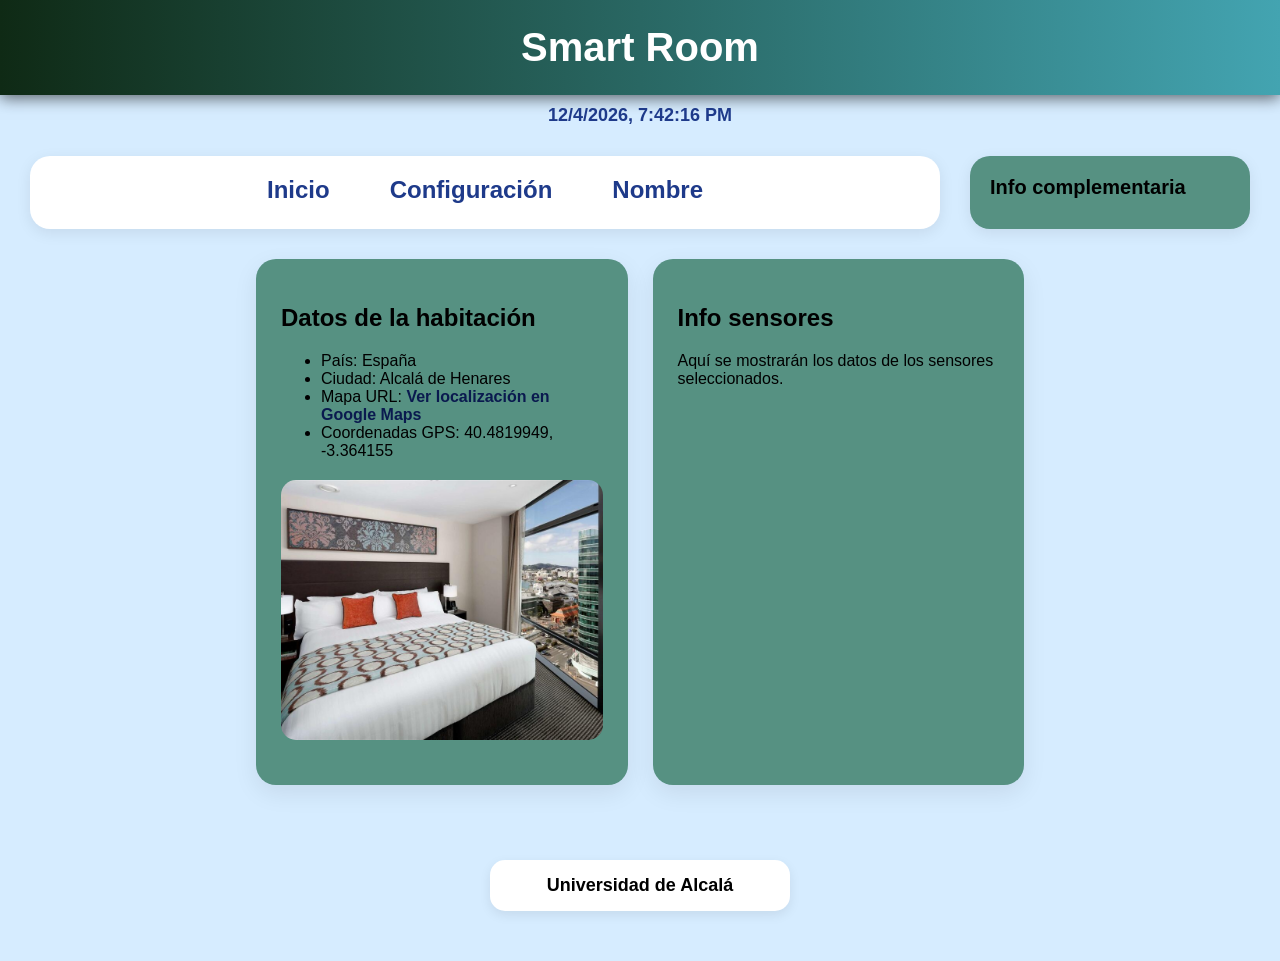
<file: index.html>
<!DOCTYPE html>
<html lang="es">
<head>
    <meta charset="UTF-8">
    <meta name="viewport" content="width=device-width, initial-scale=1">
    <title>Smart Room</title>
    <link rel="stylesheet" href="./css/iroom.css">
</head>

<body>
    <header>
        <h1>Smart Room</h1>
    </header>
    <p id="fechaHora"></p>

    <div class="barra">
        <nav aria-label="Menú principal">
            <a href="index.html" class="menu-btn">Inicio</a>
            <a href="config.html" class="menu-btn">Configuración</a>
            <a href="minombre.html" class="menu-btn">Nombre</a>
        </nav>

    <aside>
        <h2>Info complementaria</h2>
        <p id="saludo"></p>
    </aside>
    </div>
    <main class="inicio">
        <section>
            <h2>Datos de la habitación</h2>
            <ul>
                <li>País: España</li>
                <li>Ciudad: Alcalá de Henares</li>
                <li>Mapa URL: <a href="https://www.google.com/maps/place/Alcal%C3%A1+de+Henares,+Madrid/@40.4819949,-3.364155,12z/data=!3m1!4b1!4m6!3m5!1s0xd4228f7c2e7d8d5:0x400bd2ce0c6e0f0!8m2!3d40.4819949!4d-3.364155!16zL20vMDJkZ2E?entry=ttu" target="_blank" rel="noopener noreferrer">Ver localización en Google Maps</a></li>
                <li>Coordenadas GPS: 40.4819949, -3.364155</li>
            </ul>
            <img src="images/imagen2.jpg" alt="Dormitorio con cama doble">
        </section>

        <section>
            <h2>Info sensores</h2>
            <p>Aquí se mostrarán los datos de los sensores seleccionados.</p>
        </section>
    </main>

    <footer>Universidad de Alcalá</footer>



    <script>
        function actualizarFechaHora() {
            document.getElementById("fechaHora").textContent = new Date().toLocaleString();
        }

        actualizarFechaHora();
        setInterval(actualizarFechaHora, 1000);

        function mostrarSaludo() {
            const nombre = localStorage.getItem("fname");
            const saludo = document.getElementById("saludo");
            saludo.textContent = nombre ? "Hola " + nombre + ": Bienvenido a Smart Room.":"";
        }

        mostrarSaludo();
        window.addEventListener("pageshow", mostrarSaludo);
        window.addEventListener("storage", mostrarSaludo);


    </script>
        
</body>
</html>
</file>
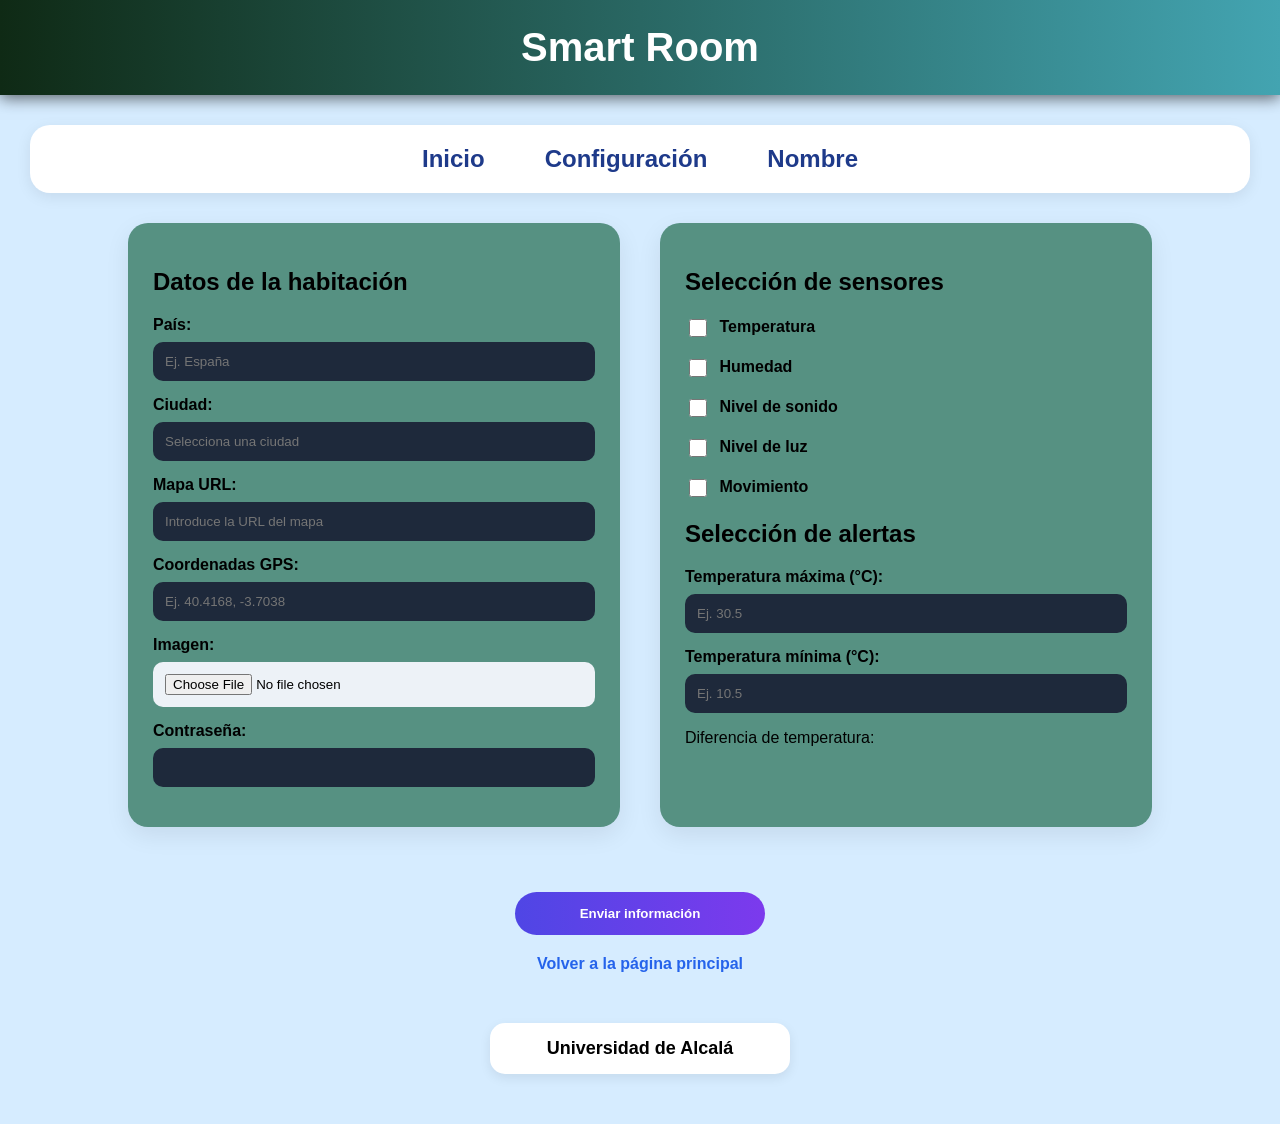
<file: config.html>
<!DOCTYPE html>
<html lang="es">
<head>
    <meta charset="UTF-8">
    <meta name="viewport" content="width=device-width, initial-scale=1">
    <title>Configuración - Smart Room</title>
    <link rel="stylesheet" href="./css/iroom.css">

</head>


<body>
    <header>
        <h1>Smart Room</h1>
    </header>
    <nav aria-label="Menú principal">
        <a href="index.html" class="menu-btn">Inicio</a>
        <a href="config.html" class="menu-btn">Configuración</a>
        <a href="minombre.html" class="menu-btn">Nombre</a>
    </nav>
    <main class="config">
        <form action="datos.js">
            <section>
                <h2>Datos de la habitación</h2>

                <label for="pais">País:</label>
                <input type="text" id="pais" name="pais" placeholder="Ej. España" list="lista-paises" autocomplete="off">
                <datalist id="lista-paises">
                    <option value="España"></option>
                    <option value="Portugal"></option>
                    <option value="Francia"></option>
                </datalist>



                <label for="ciudad">Ciudad:</label>
                <input type="text" id="ciudad" name="ciudad" placeholder="Selecciona una ciudad" list="lista-ciudades" autocomplete="off">
                <datalist id="lista-ciudades">
                </datalist>



                <label for="mapa">Mapa URL:</label>
                <input type="url" id="mapa" name="mapa" placeholder="Introduce la URL del mapa">           


                <label for="gps">Coordenadas GPS:</label>
                <input type="text" id="gps" name="gps" placeholder="Ej. 40.4168, -3.7038">


                <label for="imagen">Imagen:</label>
                <input type="file" id="imagen" name="imagen" accept="image/*">


                <label for="password">Contraseña:</label>
                <input type="password" id="password" name="password">




            </section>



            <section>
                <h2>Selección de sensores</h2>
                <p>
                <input type="checkbox" id="temperatura" name="sensores" value="temperatura">
                <label for="temperatura">Temperatura</label>
                </p>



                <p>
                <input type="checkbox" id="humedad" name="sensores" value="Humedad">
                <label for="humedad">Humedad</label>
                </p>


                <p>
                <input type="checkbox" id="sonido" name="sensores" value="Sonido">
                <label for="sonido">Nivel de sonido</label>
                </p>

                <p>
                <input type="checkbox" id="luz" name="sensores" value="Luz">
                <label for="luz">Nivel de luz</label>
                </p>

                <p>
                <input type="checkbox" id="movimiento" name="sensores" value="Movimiento">
                <label for="movimiento">Movimiento</label>
                </p>

                <h2>Selección de alertas</h2>
                <label for="tempMax">Temperatura máxima (°C):</label>
                <input type="number" id="tempMax" name="tempMax" min="-20" max="45" step="0.5" placeholder="Ej. 30.5">

                <label for="tempMin">Temperatura mínima (°C):</label>
                <input type="number" id="tempMin" name="tempMin" min="-20" max="45" step="0.5" placeholder="Ej. 10.5">

                <p>Diferencia de temperatura: <output id="diferencia" for="tempMax tempMin"></output></p>
            </section>
            <input type="submit" value="Enviar información">
        </form>
        <p class="enlace-volver">
            <a href="index.html">Volver a la página principal</a>
        </p>
    </main>
    <footer>Universidad de Alcalá</footer>
        <script>

            const CIUDADES = {
                "España": ["Madrid", "Barcelona", "Valencia"],
                "Francia": ["París", "Lyon", "Marsella"],
                "Portugal": ["Lisboa", "Oporto", "Braga"]
            };

            const inputPais = document.getElementById("pais");
            const listaCiudades = document.getElementById("lista-ciudades");

            function actualizarCiudades() {
                listaCiudades.innerHTML = "";
                const ciudades = CIUDADES[inputPais.value] || [];
                ciudades.forEach(function(ciudad){
                    const opcion = document.createElement("option");
                    opcion.value = ciudad;
                    listaCiudades.appendChild(opcion);                 
                });
            }
            inputPais.addEventListener("input", actualizarCiudades);

            const inputMax = document.getElementById("tempMax");
            const inputMin = document.getElementById("tempMin");
            const salidaDiferencia = document.getElementById("diferencia");
            const TEMP_MAX = 45;
            const TEMP_MIN = -20;
            function fueraDeRango(valor) {
                return valor < TEMP_MIN || valor > TEMP_MAX;
            }
            function calculoDiferencia() {
                const max = parseFloat(inputMax.value);
                const min = parseFloat(inputMin.value);
                inputMax.setCustomValidity("");
                inputMin.setCustomValidity("");
                salidaDiferencia.value = "";

                if (isNaN(max) || isNaN(min)) {
                    return;
                }
                if (fueraDeRango(max) || fueraDeRango(min)) {
                    const mensaje = "Los valores de la temperatura deben estar entre " + TEMP_MIN + " °C y " + TEMP_MAX + " °C.";
                    if (fueraDeRango(max)) inputMax.setCustomValidity(mensaje);
                    if (fueraDeRango(min)) inputMin.setCustomValidity(mensaje);
                    salidaDiferencia.value = "Error: " + mensaje;
                    return;
                }
                if (max < min) {
                    const mensaje = "La temperatura máxima no puede ser menor que la mínima.";
                    inputMax.setCustomValidity(mensaje);
                    salidaDiferencia.value = "Error: " + mensaje;
                    return;
                }
                salidaDiferencia.value = (max - min) + " °C";
            }
            inputMax.addEventListener("input", calculoDiferencia);
            inputMin.addEventListener("input", calculoDiferencia);
        </script>
</body>
</html>
</file>
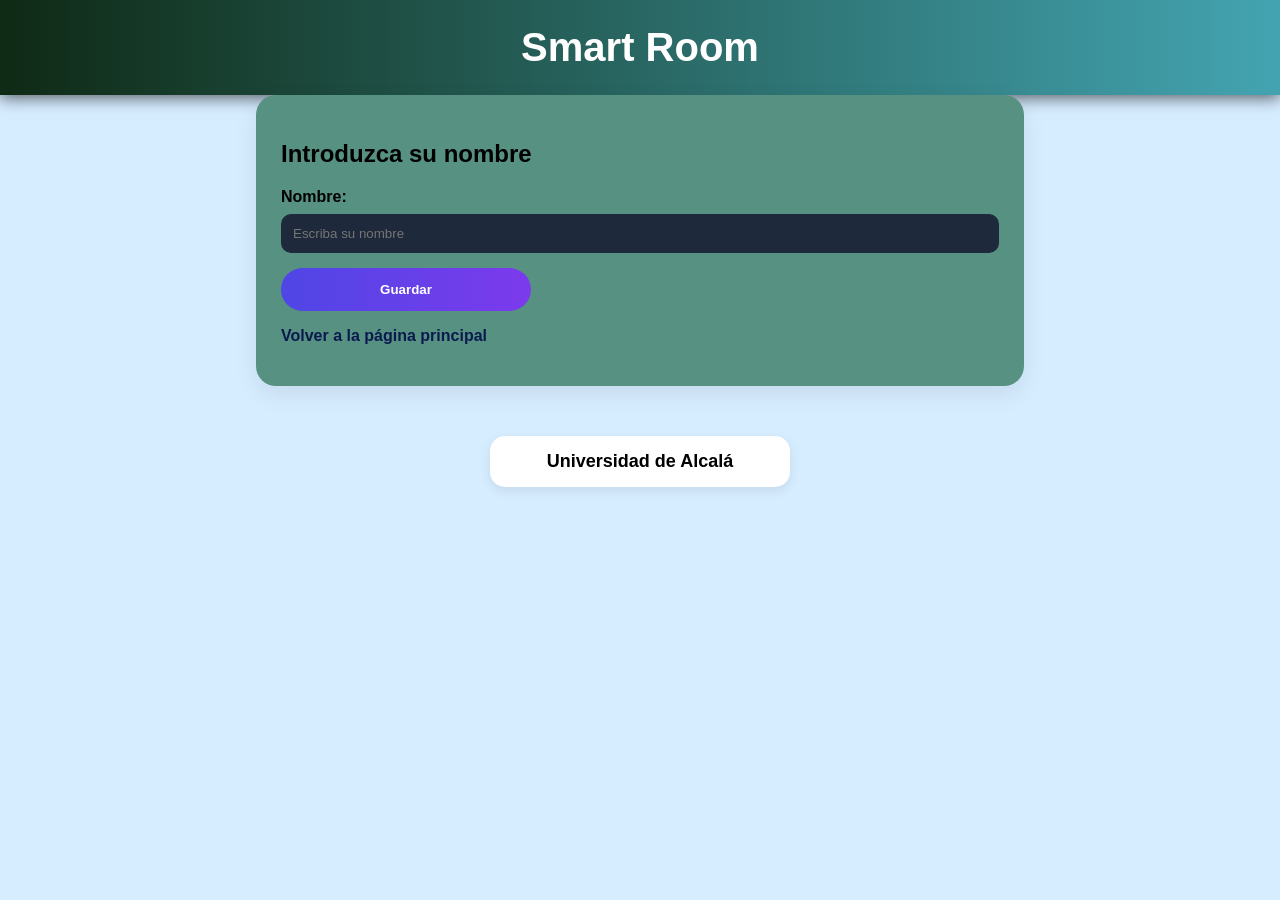
<file: minombre.html>
<!DOCTYPE html>
<html lang="es">
<head>
    <meta charset="UTF-8">
    <meta name="viewport" content="width=device-width, initial-scale=1">
    <title>Mi nombre</title>
    <link rel="stylesheet" href="./css/iroom.css">
</head>
<body>
    <header>
        <h1>Smart Room</h1>
    </header>

    <main>
        <section>
            <h2>Introduzca su nombre</h2>

            <form id="formNombre">
                <label for="nombre">Nombre:</label>
                <input type="text" id="nombre" name="nombre" placeholder="Escriba su nombre" required>
                <button type="submit">Guardar</button>
            </form>
            <p><a href="index.html">Volver a la página principal</a></p>
        </section>
    </main>
    <footer>Universidad de Alcalá</footer>

    <script>
        const formulario = document.getElementById("formNombre");
        const campo = document.getElementById("nombre");
        campo.value = localStorage.getItem("fname") || "";

        formulario.addEventListener("submit", function(evento) {
            evento.preventDefault();
            const nombre = campo.value.trim();
            if (nombre === "")return;
            localStorage.setItem("fname", nombre);
            alert("Nombre guardado: " + nombre + ". Ahora puede volver a la página principal.");
        });
    </script>
</body>
</html>
</file>
<file: css/iroom.css>
*{
    font-family: 'Segoe UI', Tahoma, Geneva, Verdana, sans-serif;
    box-sizing: border-box;
}

body{
    background:#d6ecff;
    margin:0;
    padding:0;
}
/*cabecera*/
header{
    background:linear-gradient(90deg, #0f2a15,#43a4b1);

    padding:25px;
    box-shadow:0 3px 15px rgba(0,0,0,0.6);

    text-align:center;
}

h1{
    font-size: 40px;
    font-weight:700;
    color:white;
    margin:0;
}
h2 { 
    font-size: 24px;
    font-weight:600;
}
/*menu*/
nav{
    background: white;

    padding:20px;

    margin:30px;

    border-radius:20px;

    box-shadow:0 4px 15px rgba(0,0,0,0.08);

    display:flex;

    justify-content:center;

    gap:60px;

    font-size:24px;

    font-weight:600;
}
nav a{
    text-decoration:none;
    color:#1e3a8a;
}

.barra {
    display: flex;
    align-items: stretch;
    gap: 30px;
    margin: 30px;
}

.barra nav{
    flex: 1;
    margin: 0;
}

aside{
    width:280px;
    background:rgb(86, 145, 130);
    padding:20px;
    border-radius:20px;
    box-shadow:0 4px 15px rgba(0,0,0,0.08);
}
aside h2,
aside p{
    color:black;
}
aside h2{
 font-size: 20px;
 margin: 0 0 10px;
}
aside p{
    margin:0;
}


main{
    width:60%;
    margin:0 auto;
}

main.inicio{
    display: grid;
    grid-template-columns: 1fr 1fr;
    gap: 25px;
}

section{
    background:rgb(86, 145, 130);
    border-radius:20px;
    padding:25px;
    margin-bottom:25px;
    box-shadow: 0 8px 25px rgba(0,0,0,0.08);
    transition:0.3s;
}


section:hover{
    transform:translateY(-4px);
}
section a{
    color: #0a1a4f;
}
section a:hover{
    color: #312e81;
}

img{
    width:100%;
    max-width:400px;
    height:260px;

    object-fit:cover;

    display:block;
    margin:20px auto;

    border-radius:15px;
}

a{
    color:#2563eb;
    font-weight:600;
    text-decoration:none;
}

a:hover{
    color:#7c3aed;

    text-decoration:underline;
}

a:focus-visible,
button:focus-visible,
input:focus-visible{
    outline:3px solid #f59e0b;
    outline-offset: 3px;
}

label{
    font-weight: 600;
}
input[type="text"],
input[type="password"],
input[type="number"],
input[type="url"],
input[type="file"]{
    display: block;
    width:100%;
    padding:12px;
    border:none;
    border-radius:10px;
    margin-top:8px;
    margin-bottom:15px;
}

input[type="text"],
input[type="password"],
input[type="number"],
input[type="url"]{
    background:#1e293b;
    color:white;
}

input[type="file"]{
    background: #edf2f7;
}
input[type="checkbox"]{
    width: 18px;
    height: 18px;
    margin-right: 8px;
    vertical-align: middle;
}

button,
input[type="submit"]{
    background:linear-gradient(90deg,#4f46e5,#7c3aed);
    color:white;
    border:none;
    padding:14px 30px;
    border-radius:30px;
    cursor:pointer;
    font-weight:bold;
    width:250px;

}
#diferencia{
    font-weight: bold;
}


footer{
    clear:both;
    text-align:center;
    width:300px;
    margin:50px auto;

    background:white;
    padding:15px;

    border-radius:15px;

    box-shadow:0 4px 12px rgba(0,0,0,0.08);

    font-size:18px;
    font-weight:600;
}

/* config.html */

main.config{
    width:80%;
    max-width:1300px;
}
main.config form{
    display:grid;
    grid-template-columns: 1fr 1fr;
    gap: 40px;
    margin: 20px auto;
}
main.config form input[type="submit"]{
    grid-column: 1/3;
    justify-self: center;
}

/*fecha reloj*/
#fechaHora{
    text-align:center;
    font-size:18px;
    font-weight:bold;
    color:#1e3a8a;
    margin-top:10px;
}
.enlace-volver{
    text-align:center;
}

/* MOVIL */

@media(max-width:900px){

    main,
    main.config{
        width: 90%;
        margin: 20px auto;
    }
    .barra{
        flex-direction: column;
        margin:20px;
    }
    aside{
        width:100%;
    }
    main.inicio{
        grid-template-columns:1fr;
    }
    main.config form{
        grid-template-columns: 1fr;
    }
    main.config form input[type="submit"]{
        grid-column: 1;
    }
    nav{
        flex-direction: column;
        align-items: center;
        gap: 15px;
        font-size: 20px;
    }
    h1{
        font-size: 32px;
    }
}
</file>
